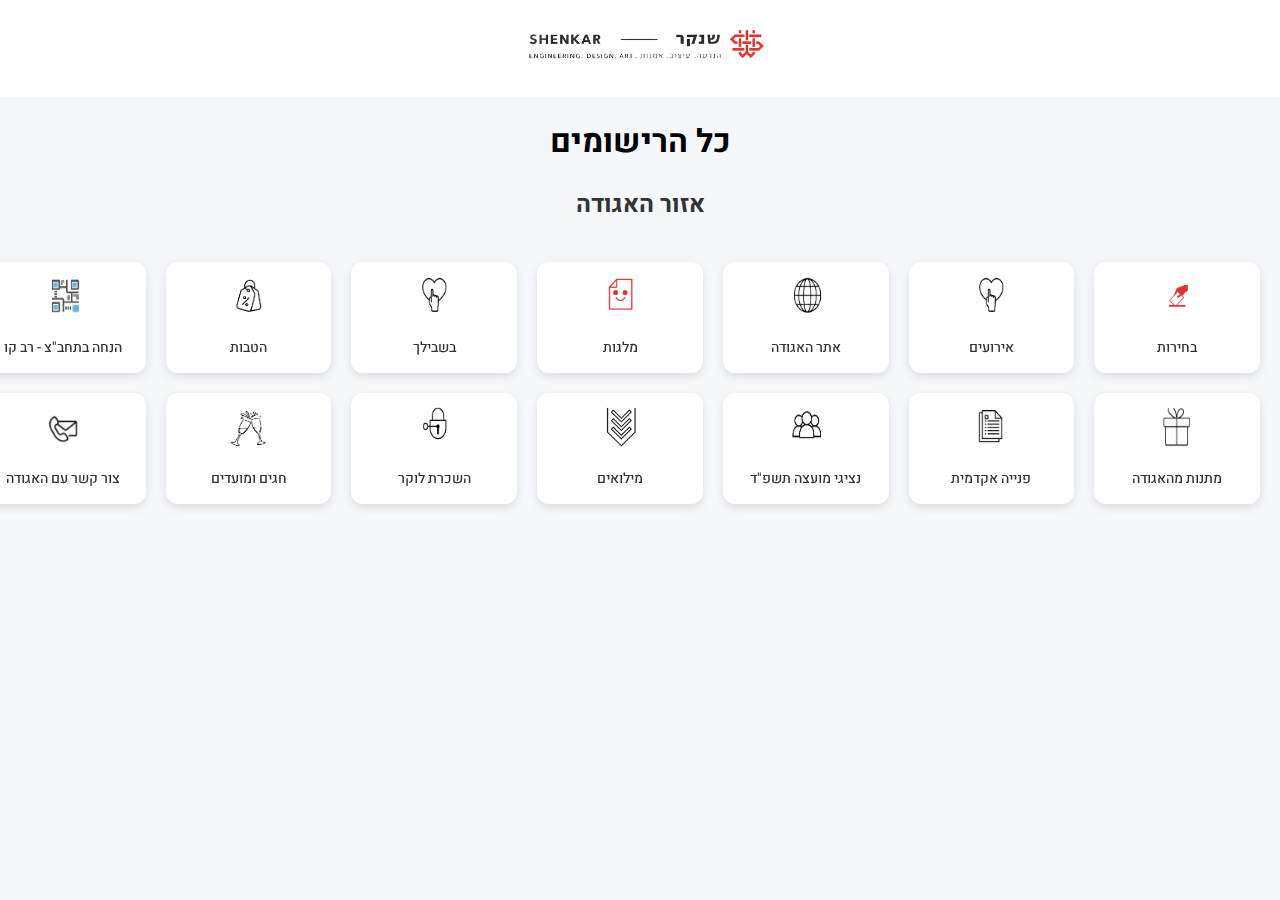
<file: index.html>
<!DOCTYPE html>
<html lang="he" dir="rtl">
<head>
    <meta charset="UTF-8">
    <meta name="viewport" content="width=device-width, initial-scale=1.0">
    <title>כל הרישומים - שנקר</title>
    <link rel="stylesheet" href="styles.css">
    <script defer src="script.js"></script>
    <link rel="preconnect" href="https://fonts.googleapis.com">
    <link rel="preconnect" href="https://fonts.gstatic.com" crossorigin>
    <link href="https://fonts.googleapis.com/css2?family=Heebo:wght@300;400;700&display=swap" rel="stylesheet">
    <link rel="stylesheet" href="https://cdnjs.cloudflare.com/ajax/libs/font-awesome/6.0.0/css/all.min.css">
</head>
<body>

    <div class="header">
        <div class="logo">
            <img src="icons/shenkar.png" alt="Shenkar Logo">
        </div>
    </div>
    <div class="loader">
        <span></span>
        <span></span>
        <span></span>
    </div>
    <main>
        <h1>כל הרישומים</h1>
        <h2>אזור האגודה</h2>
        <div class="grid-container">
            <div class="card">
                <img src="icons/בחירות (1).png" alt="">
                <p>בחירות</p>
            </div>
            <div class="card">
                <img src="icons/אירועים בשבילך.png" alt="">
                <p>אירועים</p>
            </div>
            <div class="card">
                <img src="icons/אתר.png" alt="">                   
                <p>אתר האגודה</p>
            </div>
            <div class="card">
                <img src="icons/מלגות.png" alt="">
                <p>מלגות</p>
            </div>
            <div class="card">
                <img src="icons/אירועים בשבילך.png" alt="">
                <p>בשבילך</p>
            </div>
            <div class="card">
                <img src="icons/הטבות.png" alt="">
                <p>הטבות</p>
            </div>
            <div class="card">
                <img src="icons/רב קוו.png" alt="">
                <p>הנחה בתחב"צ - רב קו</p>
            </div>
            <div class="card">
                <img src="icons/מתנה.png" alt="">
                <p>מתנות מהאגודה</p>
            </div>
            <div class="card">
                <img src="icons/בחירות (8).png" alt="">
                <p>פנייה אקדמית</p>
            </div>
            <div class="card">
                <img src="icons/נציגי מועצה.png" alt="">
                <p>נציגי מועצה תשפ"ד</p>
            </div>
            <div class="card">
                <img src="icons/מילואים.png" alt="">
                <p>מילואים</p>
            </div>
            <div class="card">
                <img src="icons/לוקר.png" alt="">
                <p>השכרת לוקר</p>
            </div>
            <div class="card" onclick="window.location.href='holidays.html';">
                <img src="icons/חגים.png" alt="">
                <p>חגים ומועדים</p>
            </div>
            <div class="card">
                <img src="icons/calls.png" alt="">
                <p>צור קשר עם האגודה</p>
            </div>
        </div>
    </main>

</body>
</html>
</file>
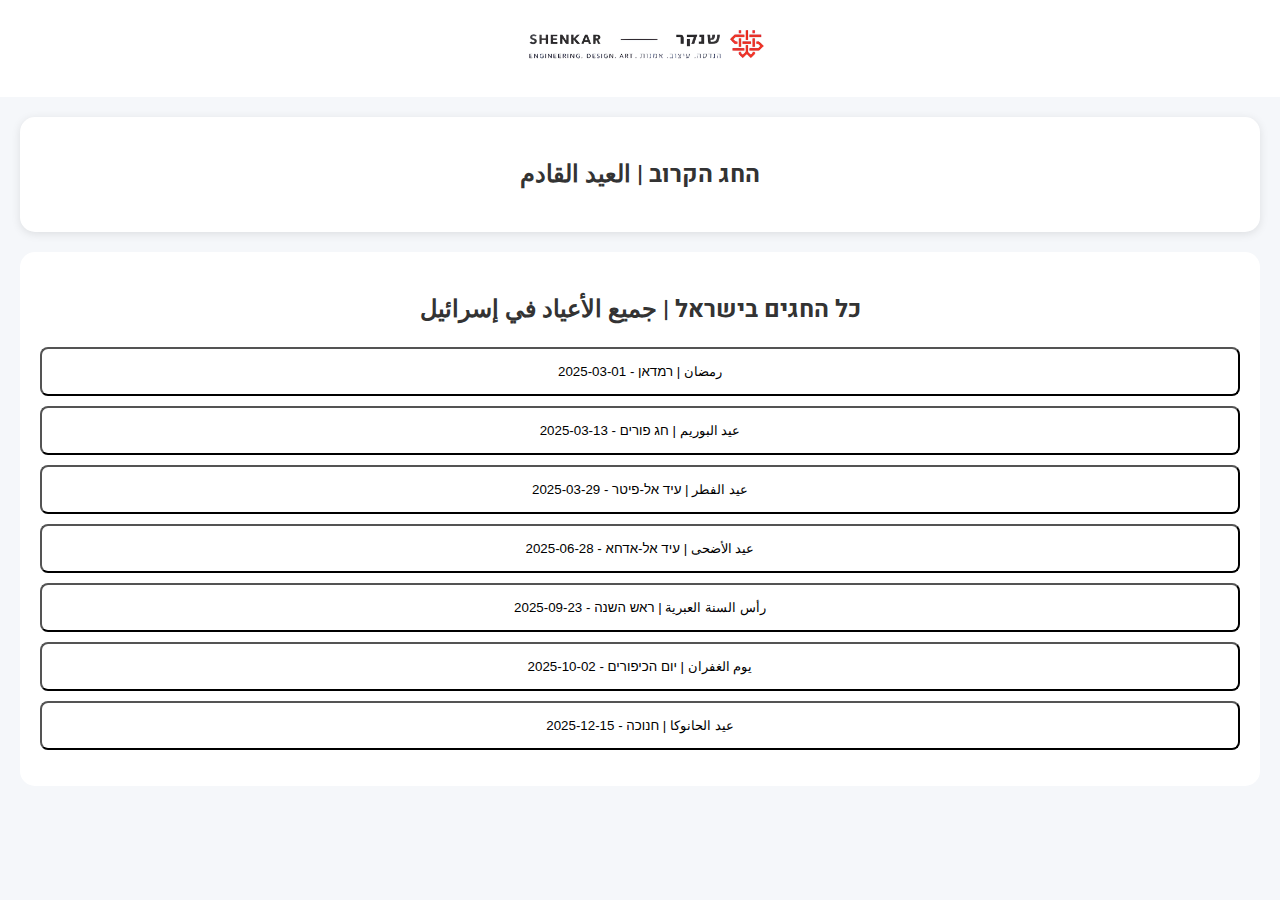
<file: holidays.html>
<!DOCTYPE html>
<html lang="he" dir="rtl">
<head>
    <meta charset="UTF-8">
    <meta name="viewport" content="width=device-width, initial-scale=1.0">
    <title>חגים ומועדים - חגים ישראליים</title>
    <link rel="stylesheet" href="styles.css">
    <script defer src="script.js"></script>
    <link rel="preconnect" href="https://fonts.googleapis.com">
    <link rel="preconnect" href="https://fonts.gstatic.com" crossorigin>
    <link href="https://fonts.googleapis.com/css2?family=Heebo:wght@300;400;700&display=swap" rel="stylesheet">
</head>
<body>

    <div class="header">
        <div class="logo">
            <img src="icons/shenkar.png" alt="Shenkar Logo">
        </div>
    </div>
    <div class="loader">
        <span></span>
        <span></span>
        <span></span>
    </div>
    <main>
        <!-- Nearest Holiday Section -->
        <section class="nearest-holiday">
            <h2>החג הקרוב | العيد القادم</h2>
            <div id="nearest-holiday-box">
                <p id="nearest-holiday-name"></p>
                <p id="nearest-holiday-date"></p>
            </div>
        </section>

        <!-- List of Holidays -->
        <section class="holiday-list">
            <h2>כל החגים בישראל | جميع الأعياد في إسرائيل</h2>
            <ul id="holiday-list">
            </ul>            
        </section>
        
    </main>

</body>
</html>
</file>
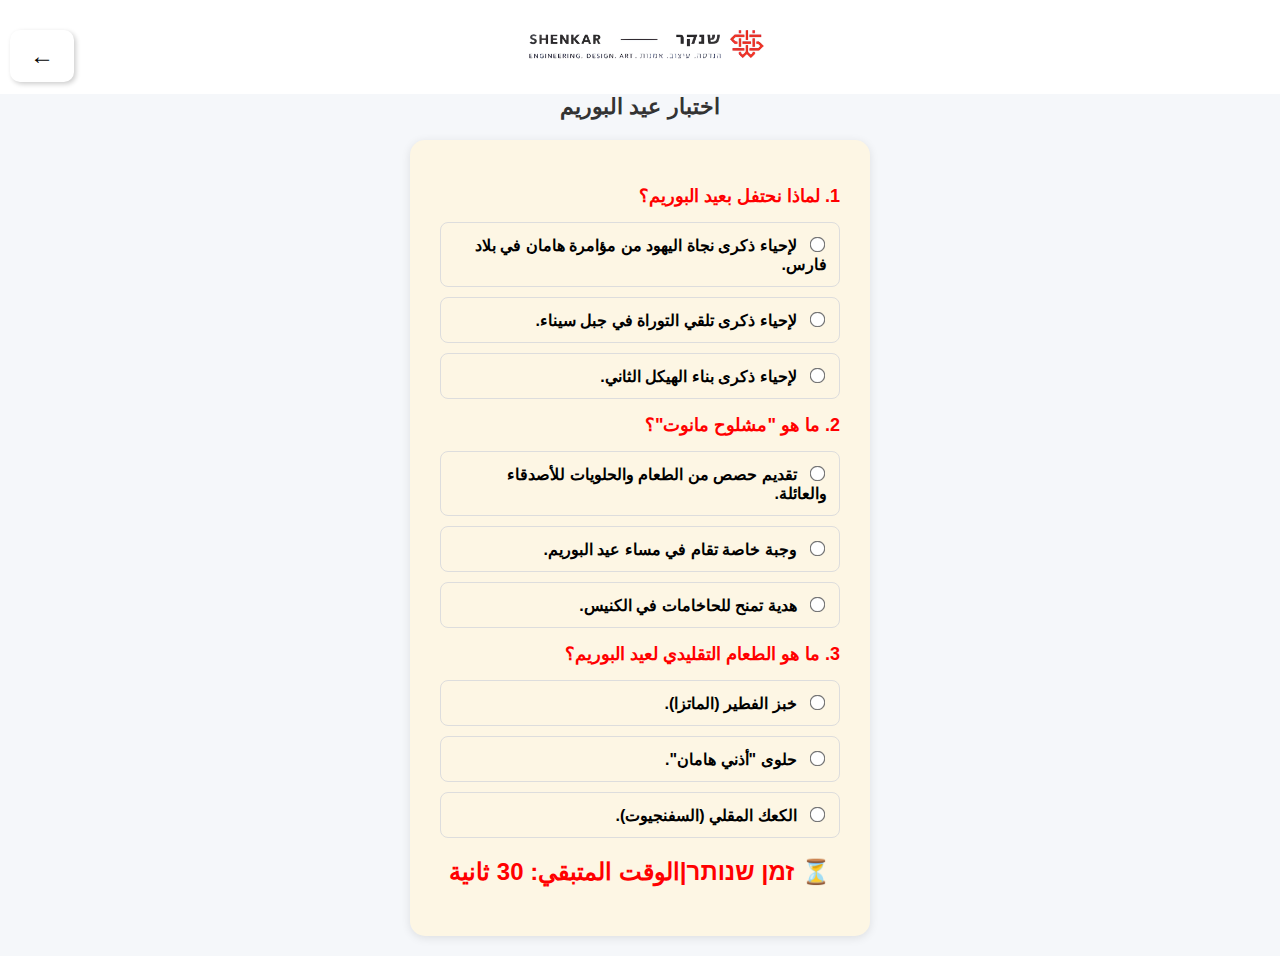
<file: quiz-purim.html>
<!DOCTYPE html>
<html lang="ar" dir="rtl">
<head>
    <meta charset="UTF-8">
    <meta name="viewport" content="width=device-width, initial-scale=1.0">
    <title>اختبار عيد البوريم</title>
    <link rel="stylesheet" href="quiz-styles.css">
    <script defer src="quiz-purim.js"></script>
</head>
<body>

    <div class="header">
        <div class="logo">
            <img src="icons/shenkar.png" alt="Shenkar Logo">
        </div>
    </div>
    <button class="back-btn" onclick="goBack()">&#x2190;</button>
    <h1>اختبار عيد البوريم</h1>

<main class="quiz-container">
    <!-- سؤال 1 -->
    <div class="question">
        <h2>1. لماذا نحتفل بعيد البوريم؟</h2>
        <ul>
            <li><label><input type="radio" name="q1" id="correct-q1"> لإحياء ذكرى نجاة اليهود من مؤامرة هامان في بلاد فارس.</label></li>
            <li><label><input type="radio" name="q1"> لإحياء ذكرى تلقي التوراة في جبل سيناء.</label></li>
            <li><label><input type="radio" name="q1"> لإحياء ذكرى بناء الهيكل الثاني.</label></li>
        </ul>
    </div>

    <!-- سؤال 2 -->
    <div class="question">
        <h2>2. ما هو "مشلوح مانوت"؟</h2>
        <ul>
            <li><label><input type="radio" name="q2" id="correct-q2"> تقديم حصص من الطعام والحلويات للأصدقاء والعائلة.</label></li>
            <li><label><input type="radio" name="q2"> وجبة خاصة تقام في مساء عيد البوريم.</label></li>
            <li><label><input type="radio" name="q2"> هدية تمنح للحاخامات في الكنيس.</label></li>
        </ul>
    </div>

    <!-- سؤال 3 -->
    <div class="question">
        <h2>3. ما هو الطعام التقليدي لعيد البوريم؟</h2>
        <ul>
            <li><label><input type="radio" name="q3"> خبز الفطير (الماتزا).</label></li>
            <li><label><input type="radio" name="q3" id="correct-q3"> حلوى "أذني هامان".</label></li>
            <li><label><input type="radio" name="q3"> الكعك المقلي (السفنجيوت).</label></li>
        </ul>
    </div>

    <!-- صفحة النتيجة -->
    <div class="result-page" id="result" style="display: none;">
        <h2>نتيجتك</h2>
        <p id="score"></p>
        <button onclick="restartQuiz()">حاول مجدداً</button>
    </div>
</main>

</body>
</html>
</file>
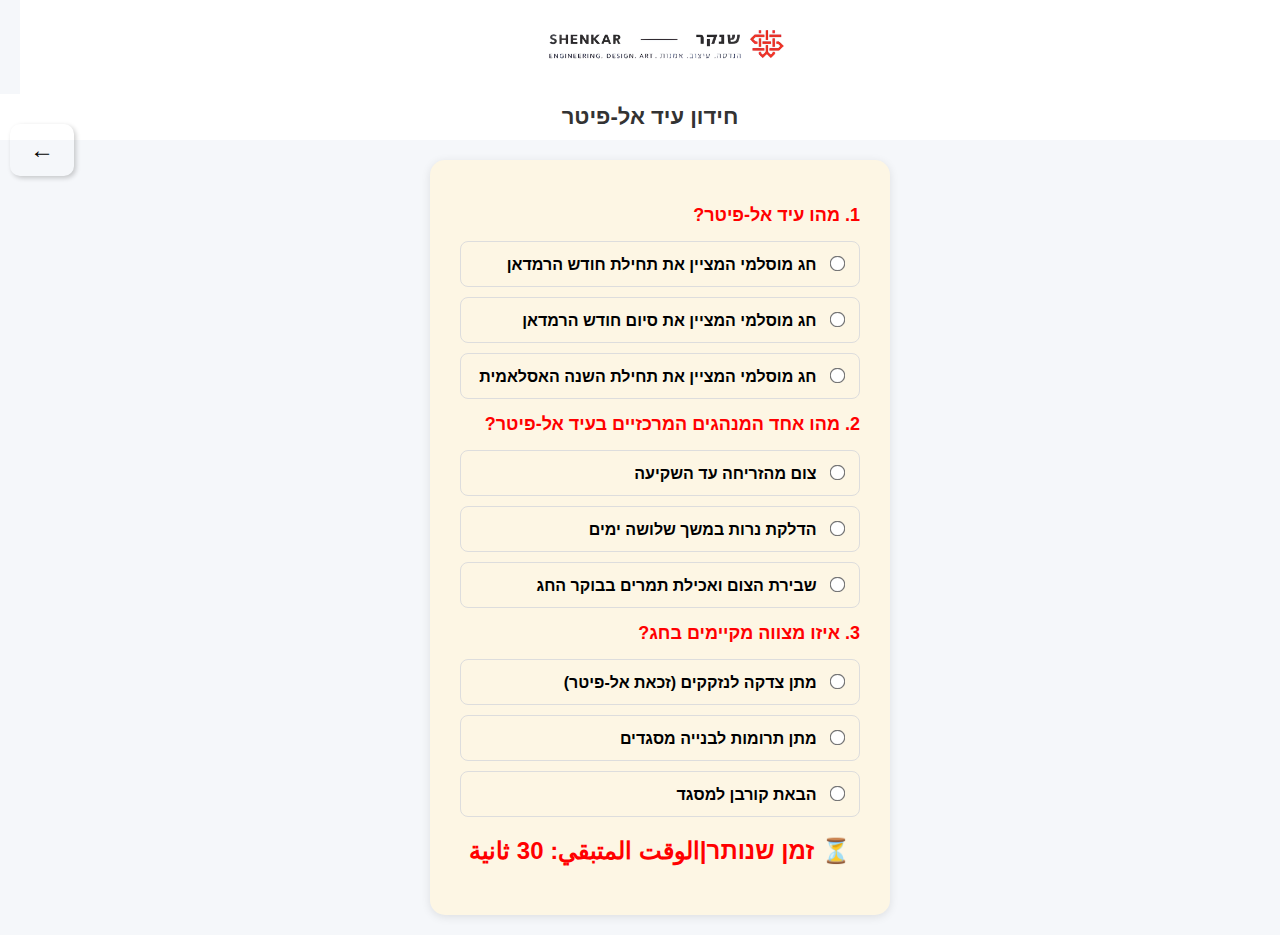
<file: quiz.html>
<!DOCTYPE html>
<html lang="he" dir="rtl">
<head>
    <meta charset="UTF-8">
    <meta name="viewport" content="width=device-width, initial-scale=1.0">
    <title>חידון עיד אל-פיטר</title>
    <link rel="stylesheet" href="quiz-styles.css">
    <script defer src="quiz.js"></script>
</head>
<body>

    <div class="header">
        <div class="logo">
            <img src="icons/shenkar.png" alt="Shenkar Logo">
        </div>
    </div>
    <div class="title-bar">
        <button class="back-btn" onclick="goBack()">&#x2190;</button>
        <h1>חידון עיד אל-פיטר</h1>
    </div>
    


<main class="quiz-container">
    <!-- Question 1 -->
    <div class="question">
        <h2>1. מהו עיד אל-פיטר?</h2>
        <ul>
            <li><label><input type="radio" name="q1"> חג מוסלמי המציין את תחילת חודש הרמדאן</label></li>
            <li><label><input type="radio" name="q1" id="correct-q1"> חג מוסלמי המציין את סיום חודש הרמדאן</label></li>
            <li><label><input type="radio" name="q1"> חג מוסלמי המציין את תחילת השנה האסלאמית</label></li>
        </ul>
    </div>

    <!-- Question 2 -->
    <div class="question">
        <h2>2. מהו אחד המנהגים המרכזיים בעיד אל-פיטר?</h2>
        <ul>
            <li><label><input type="radio" name="q2"> צום מהזריחה עד השקיעה</label></li>
            <li><label><input type="radio" name="q2"> הדלקת נרות במשך שלושה ימים</label></li>
            <li><label><input type="radio" name="q2" id="correct-q2"> שבירת הצום ואכילת תמרים בבוקר החג</label></li>
        </ul>
    </div>

    <!-- Question 3 -->
    <div class="question">
        <h2>3. איזו מצווה מקיימים בחג?</h2>
        <ul>
            <li><label><input type="radio" name="q3" id="correct-q3"> מתן צדקה לנזקקים (זכאת אל-פיטר)</label></li>
            <li><label><input type="radio" name="q3"> מתן תרומות לבנייה מסגדים</label></li>
            <li><label><input type="radio" name="q3"> הבאת קורבן למסגד</label></li>
        </ul>
    </div>

    <!-- Result Section -->
    <div class="result-page" id="result" style="display: none;">
        <h2>תוצאה</h2>
        <p id="score"></p>
        <button onclick="restartQuiz()">נסה שוב</button>
    </div>
</main>

</body>
</html>
</file>
<file: styles.css>
/* General styles */
body {
    font-family: 'Heebo', sans-serif;
    margin: 0;
    padding: 0;
    background-color: #f5f7fa;
    text-align: center;
}

/* Header */
.header {
    overflow: hidden;
    background-color: white;
    padding: 20px 10px;
    max-width: 100%;
}

html, body {
    overflow-x: hidden;
    width: 100%;
}

.logo img {
    height: 50px;
}

.close-btn {
    font-size: 24px;
    background: none;
    border: none;
    cursor: pointer;
}

/* Section title */
h2 {
    color: #333;
    font-size: 24px;
    margin-top: 20px;
}

/* Grid container */
.grid-container {
    display: grid;
    grid-template-columns: repeat(auto-fit, minmax(150px, 1fr));
    gap: 20px;
    padding: 20px;
    max-width: 90%;
    margin: auto;
    flex-wrap: wrap;
}


/* Card */
.card {
    background: white;
    padding: 15px;
    border-radius: 12px;
    box-shadow: 0 4px 10px rgba(0, 0, 0, 0.1);
    display: flex;
    flex-direction: column;
    align-items: center;
    cursor: pointer;
    transition: transform 0.3s ease, box-shadow 0.3s ease;
    transform-style: preserve-3d;
    perspective: 1000px;
}


.card:hover {
    transform: rotateY(10deg) translateY(-5px) scale(1.1);
    box-shadow: 0 10px 20px rgba(0, 0, 0, 0.3);
}


.card img {
    width: 40px;
    height: 40px;
    margin-bottom: 20px;
}

.card p {
    margin: 0;
    font-size: 14px;
    color: #333;
    font-weight: 500;
}

/* Nearest Holiday */
.nearest-holiday {
    background: white;
    padding: 20px;
    margin: 20px;
    border-radius: 15px;
    box-shadow: 0px 2px 10px rgba(0, 0, 0, 0.1);
}

#nearest-holiday-box {
    font-size: 18px;
    font-weight: bold;
    color: red;
}

/* Holiday List */


.holiday-list ul {
    padding: 0;
    display: flex;
    flex-direction: column;
    gap: 10px;
}

.holiday-list {
    background: white;
    padding: 20px;
    margin: 20px;
    border-radius: 15px;
    
}

.holiday-button {
    padding: 0;
    display: flex;
    flex-direction: column;
    gap: 10px;
    padding: 15px;
    border-radius: 8px;
    background: #fff;
}

.holiday-button:hover {
    background-color: #fdf6e4;
    transform: scale(1.0);
}

.carousel-slide {
    display: none;
    text-align: center;
    width: 100%;
    height: auto;
    background: #fdf6e4; /* Fixed */
    opacity: 0;
    transform: translateX(50px);
    transition: opacity 0.6s ease-out, transform 0.6s ease-out;
}

.carousel-slide.active {
    display: block;
    opacity: 1;
    transform: translateX(0);
    margin-right: -20px;
}


/* Buttons & Dots */
.carousel-footer {
    display: flex;
    align-items: center;
    justify-content: center;
    gap: 15px;
    padding: 15px;
    background: white;
    box-shadow: 0 -2px 10px rgba(0, 0, 0, 0.1);
    position: fixed; /* Changed from absolute to fixed */
    bottom: 0;
    left: 0;
    width: 100%;
    height: 50px; /* Increased height */
}


.carousel-btn {
    background: none;
    border: none;
    font-size: 24px;
    color: red;
    cursor: pointer;
    transition: transform 0.2s ease;
}

.carousel-btn:hover {
    transform: scale(1.2);
    color: #ff5050;
}

.dots {
    display: flex;
    gap: 10px; /* Increased spacing */
    justify-content: center;
    align-items: center;
}

.dot {
    width: 14px; /* Increased size */
    height: 14px;
    border-radius: 50%;
    background: #ccc;
    cursor: pointer;
    transition: background 0.3s ease, transform 0.3s ease;
}

.dot:hover {
    transform: scale(1.3);
}

.dot.active {
    background: red;
    transform: scale(1.5);
}

.start-btn {
    background: red;
    color: white;
    font-size: 20px;
    font-weight: bold;
    padding: 15px 30px;
    border-radius: 15px;
    border: 2px solid black;
    cursor: pointer;
    margin-top: 20px;
    box-shadow: 2px 2px 5px rgba(0, 0, 0, 0.2);
    transition: 0.3s;
}

.start-btn:hover {
    background: darkred;
 }


/* Holiday Details Page */
.holiday-details {
    background: #fdf6e4;
    padding: 30px;
    margin: 20px 0px;
    width: 94%;
    border-radius: 15px;
    box-shadow: 0px 2px 10px rgba(0, 0, 0, 0.1);
    text-align: center;
}

#holiday-name {
    color: red;
    font-size: 24px;
    font-weight: bold;
}

#holiday-date{
    margin-top: 9px;
}

.holiday-date-box {
    background: red;
    color: white;
    font-size: 18px;
    font-weight: bold;
    padding: 10px;
    margin: 10px auto;
    margin-top: 50px;
    width: 139px;
    height: 38px;
    border-radius: 20px;
    box-shadow: 2px 2px 5px rgba(0, 0, 0, 0.2);
}

.holiday-greeting {
    font-size: 18px;
    color: red;
    font-weight: bold;
    margin-top: 60px;
}

#holiday-image {
    width: 100%;
    max-width: 300px;
    height: auto;
}

.fade-in {
    opacity: 0;
    transform: translateY(20px);
    transition: opacity 0.8s ease-out, transform 0.8s ease-out;
}

.fade-in.visible {
    opacity: 1;
    transform: translateY(0);
}

.loader {
    position: fixed;
    top: 0;
    left: 0;
    width: 100%;
    height: 100%;
    background: white;
    display: flex;
    justify-content: center;
    align-items: center;
    transition: opacity 0.5s ease-out, visibility 0.5s ease-out;
    z-index: 9999;
}

.loader.hidden {
    opacity: 0;
    visibility: hidden;
}

.loader span {
    display: inline-block;
    width: 8px;
    height: 8px;
    margin: 0 3px;
    background: red;
    border-radius: 50%;
    animation: bounce 0.6s infinite alternate;
}

.loader span:nth-child(2) {
    animation-delay: 0.2s;
}

.loader span:nth-child(3) {
    animation-delay: 0.4s;
}

.container, .quiz-container, .grid-container {
    width: 100%;
    max-width: 100%;
    overflow: hidden;
}

.flex-container {
    display: flex;
    flex-wrap: wrap;
}


@keyframes bounce {
    from {
        transform: translateY(0);
    }
    to {
        transform: translateY(-10px);
    }
}

.page-transition {
    opacity: 0;
    transform: translateX(-50px);
    transition: opacity 0.6s ease-out, transform 0.6s ease-out;
}

.page-transition.visible {
    opacity: 1;
    transform: translateX(0);
}

@media screen and (max-width: 700px) {
    .quiz-container, .grid-container {
        padding: 10px;
        margin: 5px auto;
    }
    .quiz-container {
        padding: 15px;
        margin: 10px auto;
        max-width: 90%;
    }

    /* Make text more readable on small screens */
    h1, h2 {
        font-size: 18px;
    }

    .card {
        padding: 10px;
        font-size: 14px;
    }

    /* Adjust buttons */
    button {
        font-size: 16px;
        padding: 10px 15px;
    }

    /* Ensure header remains user-friendly */
    header {
        padding: 10px;
    }

    /* Make the grid layout flexible */
    .grid-container {
        grid-template-columns: repeat(auto-fit, minmax(120px, 1fr));
        gap: 10px;
    }

    /* Reduce button sizes */
    .carousel-btn {
        font-size: 18px;
    }

    .dot {
        width: 10px;
        height: 10px;
    }
}
</file>
<file: quiz-styles.css>
/* General Styles */
body {
    font-family: 'Heebo', sans-serif;
    margin: 0;
    padding: 0;
    background-color: #f5f7fa;
    text-align: center;
}

/* Header */
header {
    position: sticky;
    top: 0;
    background: white;
    padding: 15px;
    box-shadow: 0 2px 5px rgba(0, 0, 0, 0.1);
    z-index: 100;
}

h1 {
    font-size: 22px;
    color: #333;
}

/* Back Button */
.back-btn {
    position: absolute;
    top: 10px;
    left: 10px;
    background: none;
    border: none;
    font-size: 24px;
    cursor: pointer;
}

/* Quiz Container */
.quiz-container {
    background: #fdf6e4;
    padding: 30px;
    margin: 20px auto;
    max-width: 400px;
    border-radius: 15px;
    box-shadow: 0px 2px 10px rgba(0, 0, 0, 0.1);
    text-align: right;
}

/* Question Styling */
.question h2 {
    color: red;
    font-size: 18px;
    font-weight: bold;
    margin-bottom: 15px;
    text-align: right;
}

/* Answers List */
ul {
    list-style-type: none;
    padding: 0;
    margin: 0;
}

ul li {
    background: fdf6e4;
    padding: 12px;
    border-radius: 8px;
    margin-bottom: 10px;
    display: flex;
    align-items: center;
    cursor: pointer;
    font-size: 16px;
    border: 1px solid #ddd;
    transition: background 0.3s ease, box-shadow 0.3s ease;
}

ul li:hover {
    background: #ffebeb;
    box-shadow: 0 4px 10px rgba(0, 0, 0, 0.1);
}

/* Radio Buttons */
input[type="radio"] {
    margin-left: 10px;
    transform: scale(1.2);
}

/* Submit / Next Button */
button {
    background: red;
    color: black;
    font-size: 18px;
    font-weight: bold;
    padding: 12px 20px;
    border-radius: 10px;
    cursor: pointer;
    display: block;
    margin: 20px auto;
    box-shadow: 2px 2px 5px rgba(0, 0, 0, 0.2);
    transition: background 0.3s ease;
}

.header {
    overflow: hidden;
    background-color: white;
    padding: 20px 10px;
}

.logo img {
    height: 50px;
}

button:hover {
    background: darkred;
}

/* Result Page */
.result-page {
    text-align: center;
    display: none;
}

.result-page h2 {
    font-size: 22px;
    color: green;
}

.result-page p {
    font-size: 20px;
    font-weight: bold;
    color: black;
}

label {
    font-size: 16px;
    font-weight: bold;
    transition: color 0.3s ease;
}

label.correct {
    color: green;
}

label.incorrect {
    color: red;
}

#score {
    display: none;
    font-size: 20px;
    font-weight: bold;
    color: black;
    margin-top: 20px;
}

.title-bar {
    display: flex;
    align-items: center;
    justify-content: center; /* Center the title */
    position: relative;
    padding: 10px;
    background: white;
    width: 100%;
}

.back-btn {
    position: absolute;
    left: 10px; /* Keep button on the left */
    font-size: 24px;
    background: none;
    border: none;
    cursor: pointer;
}

h1 {
    margin: 0;
    flex-grow: 1;
    text-align: center;
    font-size: 22px;
}



@media screen and (max-width: 600px) {
    .quiz-container, .grid-container {
        padding: 10px;
        margin: 5px auto;
    }
    .quiz-container {
        padding: 15px;
        margin: 10px auto;
        max-width: 90%;
    }

    /* Make text more readable on small screens */
    h1, h2 {
        font-size: 18px;
    }

    .card {
        padding: 10px;
        font-size: 14px;
    }

    /* Adjust buttons */
    button {
        font-size: 16px;
        padding: 10px 15px;
    }

    /* Ensure header remains user-friendly */
    header {
        padding: 10px;
    }

    /* Make the grid layout flexible */
    .grid-container {
        grid-template-columns: repeat(auto-fit, minmax(120px, 1fr));
        gap: 10px;
    }

    /* Reduce button sizes */
    .carousel-btn {
        font-size: 18px;
    }

    .dot {
        width: 10px;
        height: 10px;
    }
}
</file>
